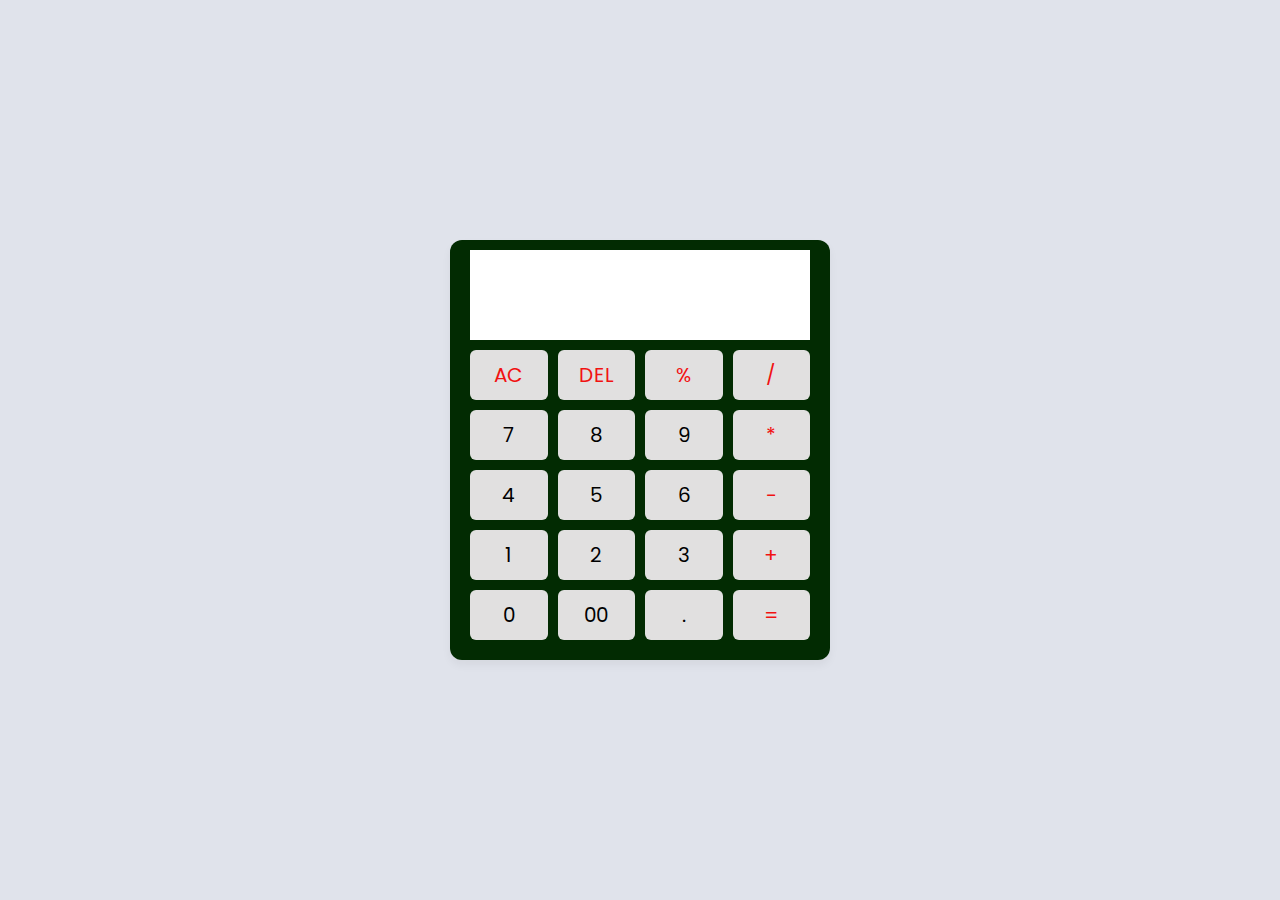
<file: index.html>
<!DOCTYPE html>
<html lang="en">

<head>
  <meta charset="UTF-8" />
  <meta http-equiv="X-UA-Compatible" content="IE=edge" />
  <meta name="viewport" content="width=device-width, initial-scale=1.0" />
  <title>Calculator</title>
  <link rel="stylesheet" href="style.css" />
</head>

<body>
  <div class="container">
    <input type="text" class="display" />

    <div class="buttons">
      <button class="operator" data-value="AC">AC</button>
      <button class="operator" data-value="DEL">DEL</button>
      <button class="operator" data-value="%">%</button>
      <button class="operator" data-value="/">/</button>

      <button data-value="7">7</button>
      <button data-value="8">8</button>
      <button data-value="9">9</button>
      <button class="operator" data-value="*">*</button>

      <button data-value="4">4</button>
      <button data-value="5">5</button>
      <button data-value="6">6</button>
      <button class="operator" data-value="-">-</button>

      <button data-value="1">1</button>
      <button data-value="2">2</button>
      <button data-value="3">3</button>
      <button class="operator" data-value="+">+</button>

      <button data-value="0">0</button>
      <button data-value="00">00</button>
      <button data-value=".">.</button>
      <button class="operator" data-value="=">=</button>
    </div>
  </div>

  <script src="script.js"></script>
</body>

</html>
</file>
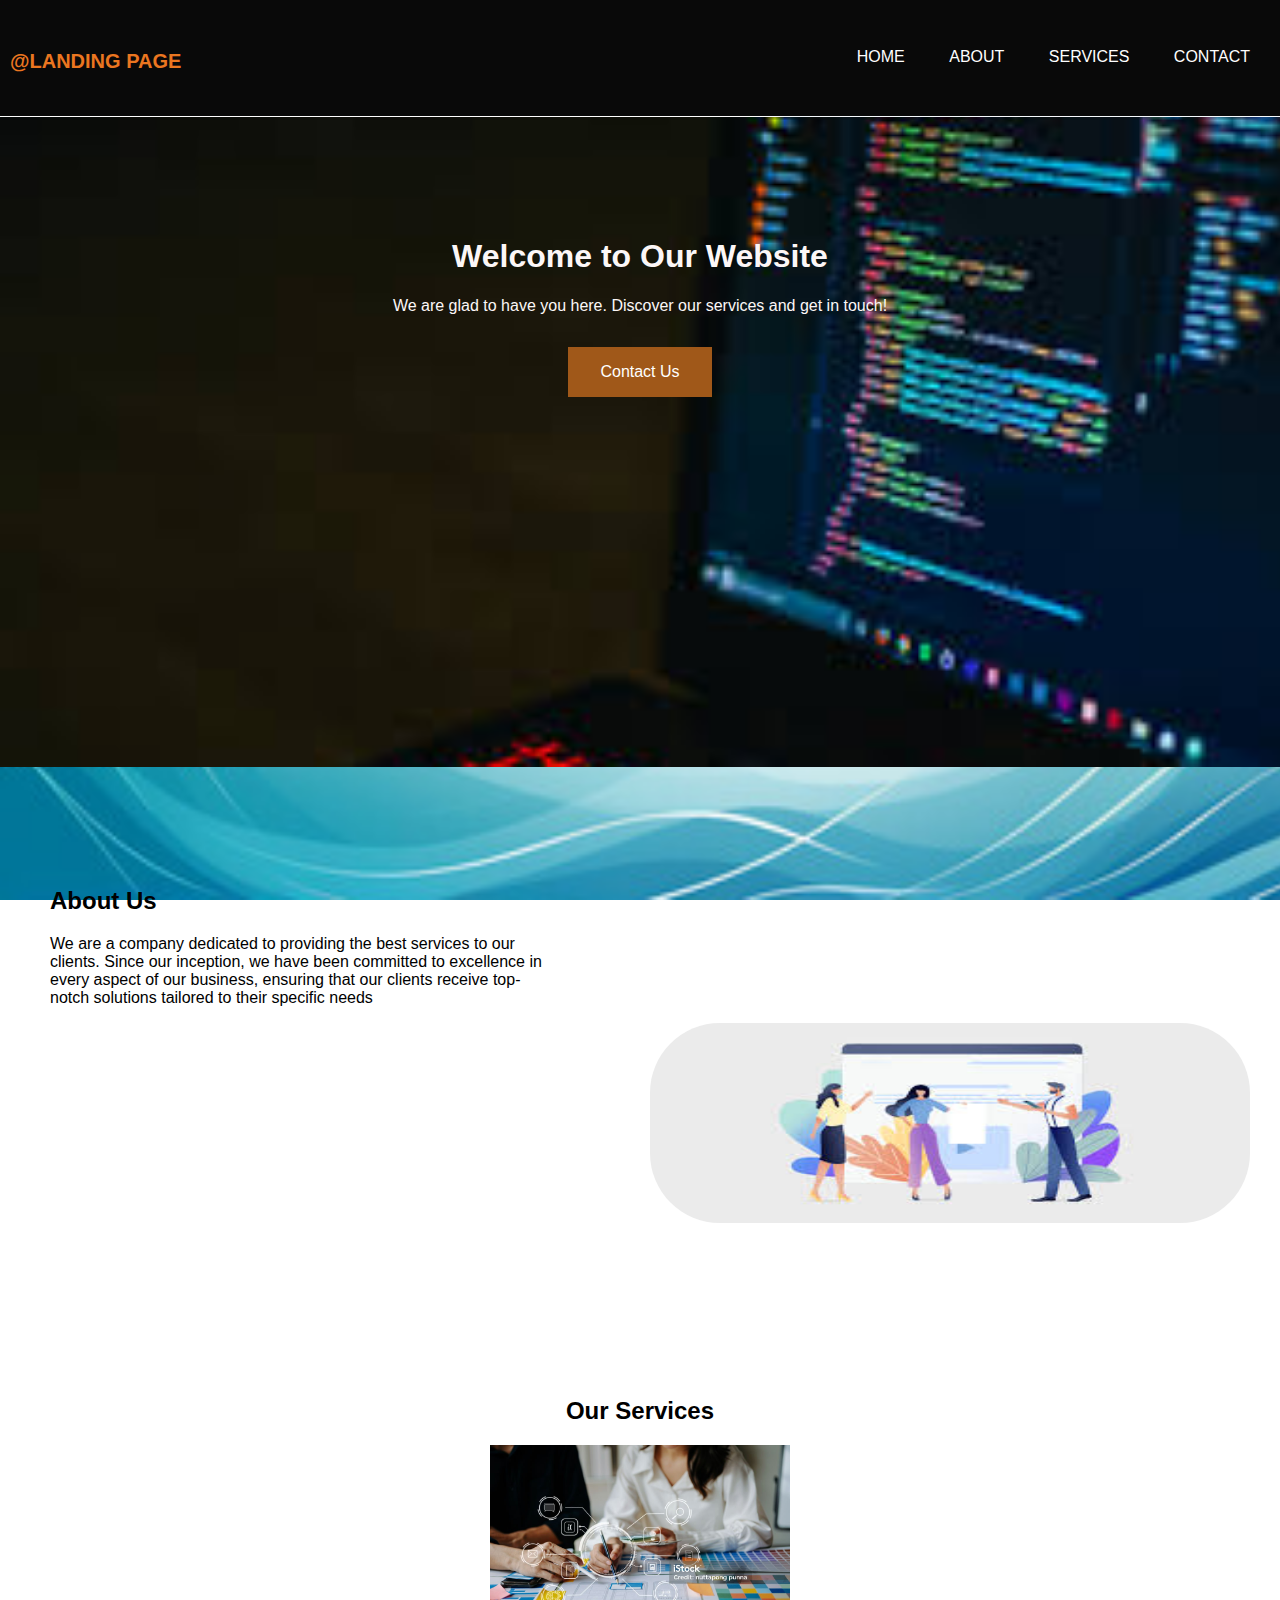
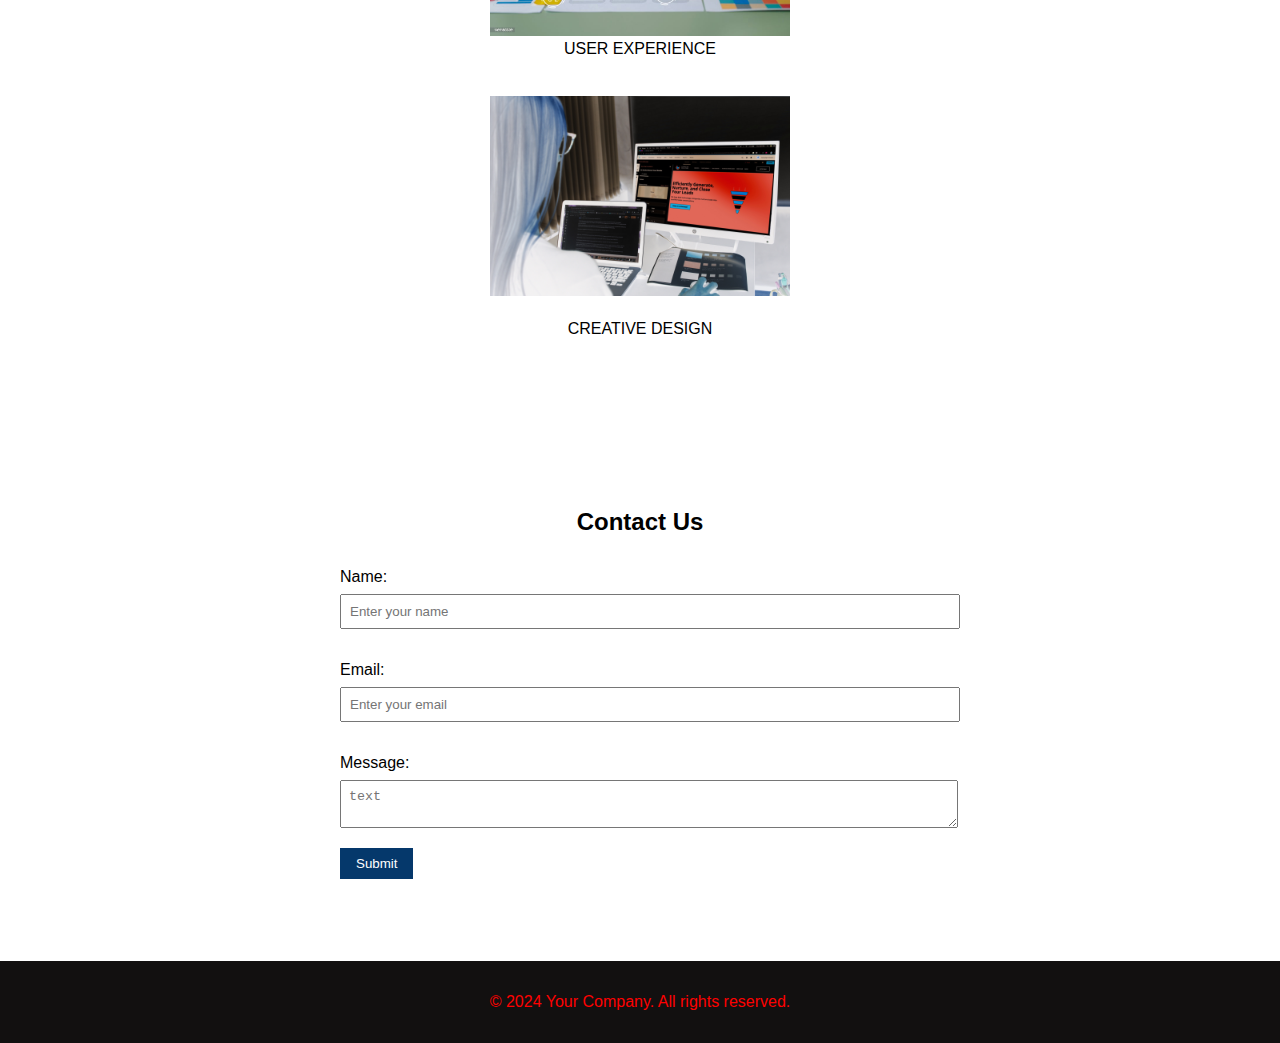
<file: landing.html>
<!DOCTYPE html>
<html lang="en">

<head>
    <meta charset="UTF-8">
    <meta name="viewport" content="width=device-width, initial-scale=1.0">
    <title>Landing Page</title>
    <link rel="stylesheet" href="landing.css">
</head>

<body>
    <header>
        <div class="nav">
            <nav>
                <h3>@LANDING PAGE</h3>
                <ul>
                    <li><a href="#home">Home</a></li>
                    <li><a href="#about">About</a></li>
                    <li><a href="#services">Services</a></li>
                    <li><a href="#contact">Contact</a></li>
                </ul>
            </nav>
        </div>
    </header>
    <section id="home">
        <!-- <marquee behavior="" direction="left"> -->
        <h1>Welcome to Our Website</h1>
        </marquee>
        <p>We are glad to have you here. Discover our services and get in touch!</p>
        <a href="#contact" class="btn">Contact Us</a>
    </section>
    <section id="about">
        <h2>About Us</h2>
        <p>We are a company dedicated to providing the best services to our clients.
            Since our inception, we have been committed to excellence in every aspect of our business, ensuring that our
            clients receive top-notch solutions tailored to their specific needs
        </p>
        <img src="/about.jpg" alt="">
    </section>

    </div>
    <section id="services">
        <h2>Our Services</h2>
        <!-- <ul>
            <li>USER EXPERIENCE</li>
            <li>CREATIVE DESIGN</li>
            <li>RETINA READY</li>
        </ul> -->

        <div class=";right">
            <img src="/user interface.jpg" alt="" width="300px">
            <div>USER EXPERIENCE</div>

        </div><br>

        <div class="left">
            <img src="/CREATIVE DESIGN.jpg" alt="">
            <div>CREATIVE DESIGN</div>


    </section>
    <section id="contact">
        <h2>Contact Us</h2>
        <div class="sd">
            <form>
                <label for="name">Name:</label>
                <input type="text" id="name" name="name" required placeholder="Enter your name">
                <label for="email">Email:</label>
                <input type="email" id="email" name="email" required placeholder="Enter your email">
                <label for="message">Message:</label>
                <textarea id="message" name="message" required placeholder="text"></textarea>
                <button type="submit">Submit</button>
            </form>
        </div>
    </section>
    <footer>
        <p>&copy; 2024 Your Company. All rights reserved.</p>
    </footer>
</body>

</html>
</file>
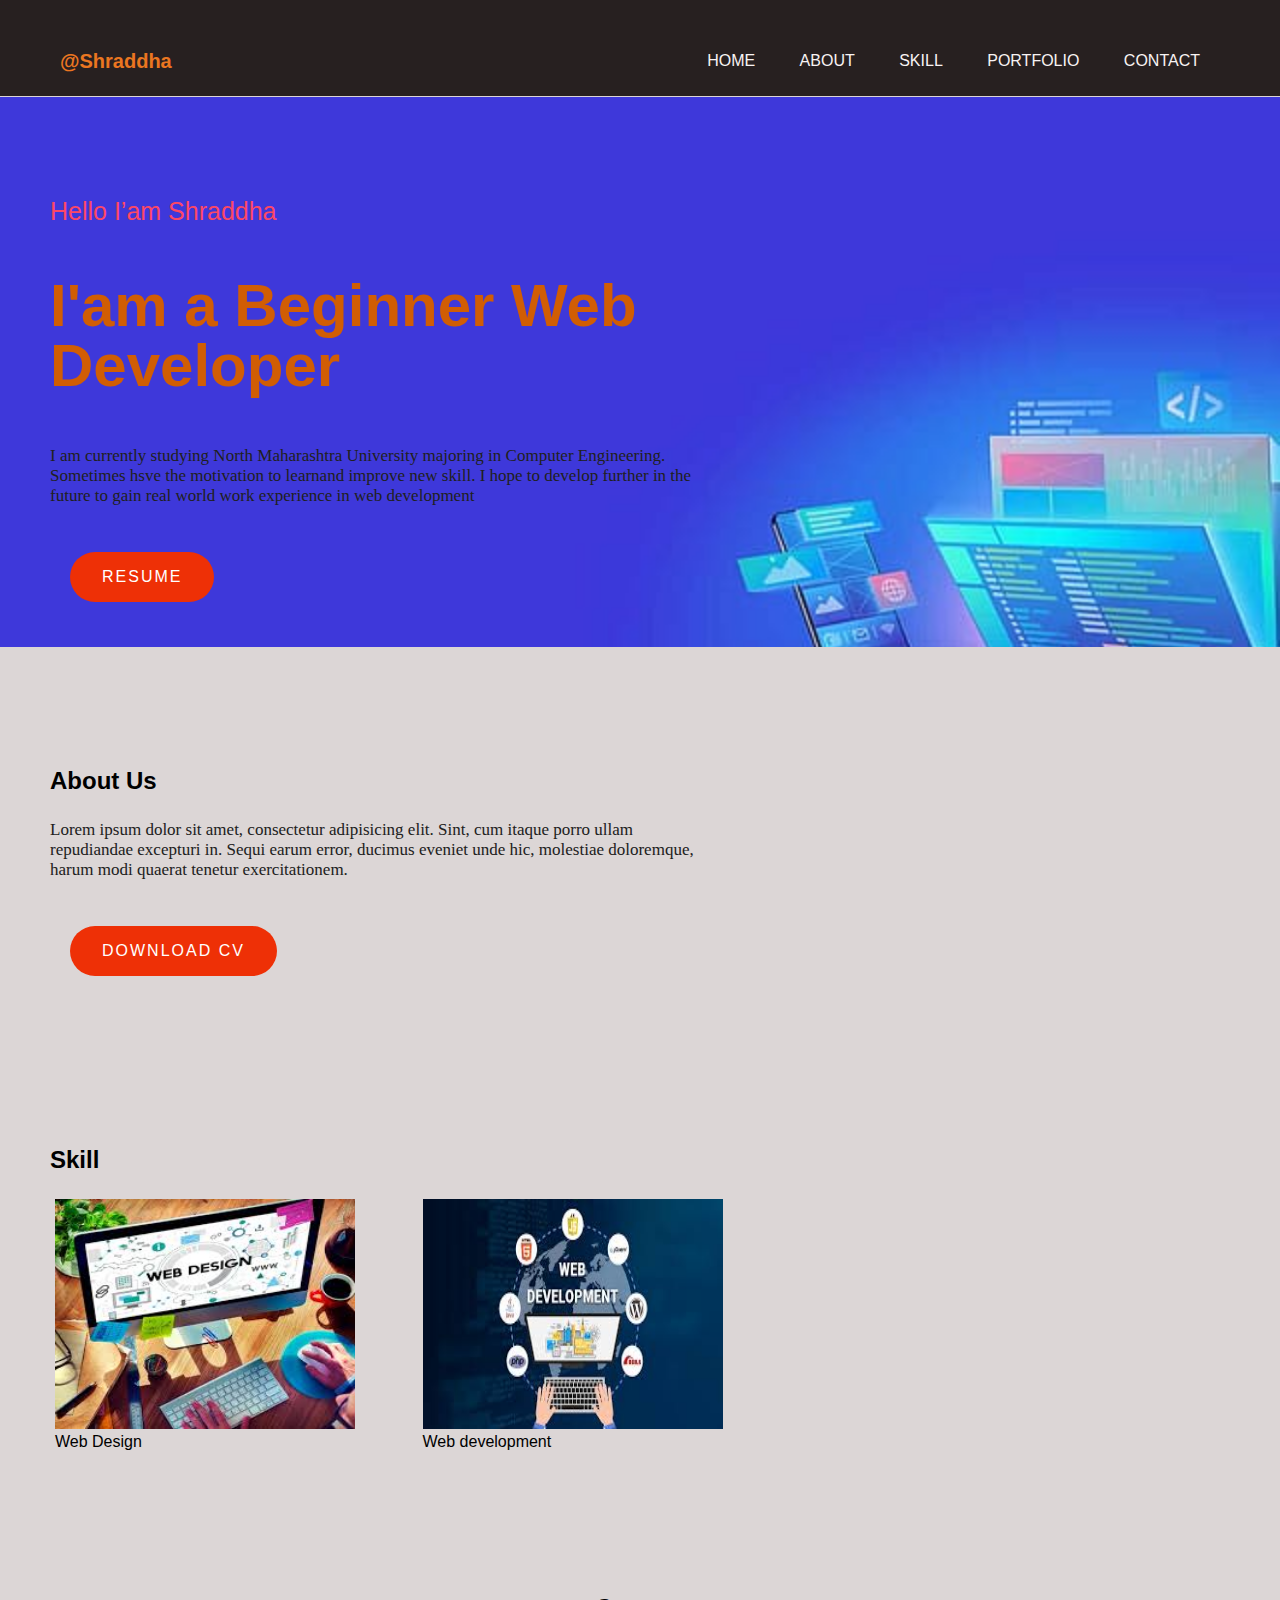
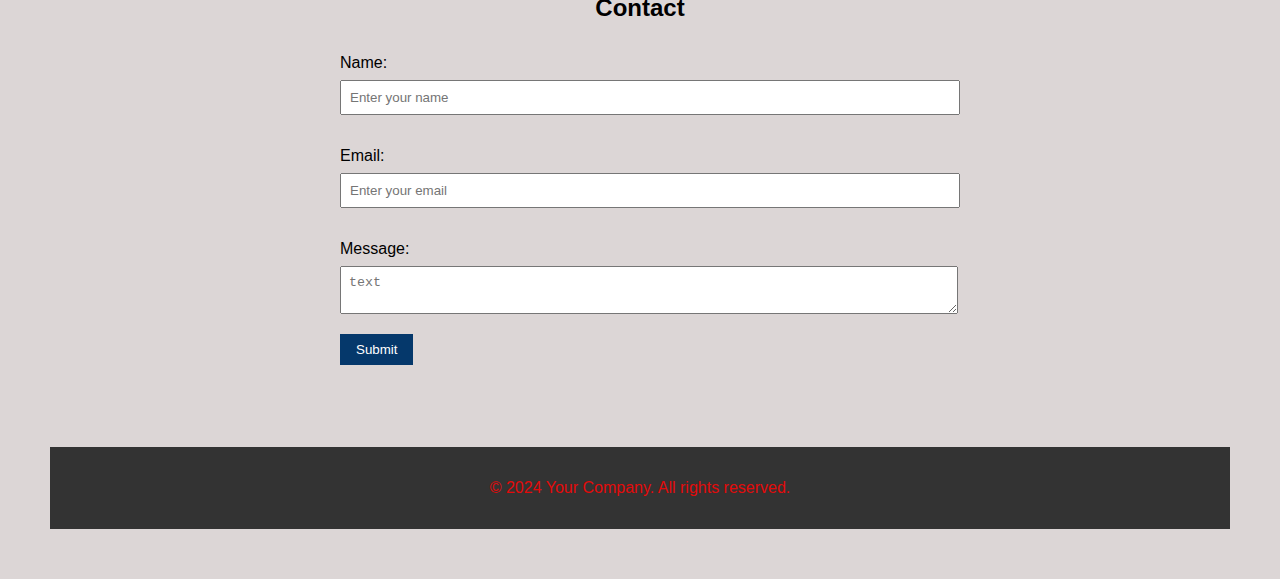
<file: port.html>
<!DOCTYPE html>
<html lang="en">

<head>
  <meta charset="UTF-8">
  <meta name="viewport" content="width=device-width, initial-scale=1.0">
  <link rel="stylesheet" href="port.css">
  <title>My Portfolio</title>
</head>

<body>
  <header>
    <div class="nav">
      <nav>
        <h3>@Shraddha</h3>
        <ul>
          <li><a href="#home">Home</a></li>
          <li><a href="#about">About</a></li>
          <li><a href="#skill">Skill</a></li>
          <li><a href="#portfolio">Portfolio</a></li>
          <li><a href="#contact">Contact</a></li>
        </ul>

      </nav>
      </nav>
    </div>
  </header>
  <section id="home">
    <div class="content">
      <span class="title">Hello I’am Shraddha</span>
      <h2>I'am a Beginner Web Developer <span></span></h2>
      <p>
        I am currently studying North Maharashtra University majoring in Computer Engineering. Sometimes hsve the
        motivation to learnand improve new skill. I hope to develop further in the future to gain real world work
        experience in web development
      </p>
      <a href="#" class="btn">Resume</a>
    </div>
  </section>
  <section id="about">
    <h2>About Us</h2>
    <p>Lorem ipsum dolor sit amet, consectetur adipisicing elit. Sint, cum itaque porro ullam repudiandae excepturi
      in. Sequi earum error, ducimus eveniet unde hic, molestiae doloremque, harum modi quaerat tenetur
      exercitationem.</p>

    <a href="#" class="btn">Download CV</a>
  </section>
  <section id="skill">
    <h2>Skill</h2>
    <div class="clearfix">
      <div class="img-container">
        <img src="/web.jpeg" alt="" width="300px" height="230px">
        <div>Web Design</div>

      </div>

      <div class="img-container">
        <img src="/web dev.jpeg" alt="" width="300px" height="230px">
        <div>Web development</div>

        <!-- <div class="img-container">
                <img src="/task_2/mobile-app.jpg" alt="" width="300px" height="230px">
                <div>App development</div> -->

      </div>
    </div><br>
    <section id="contact">
      <h2>Contact </h2>
      <div class="sd">
        <form>
          <label for="name">Name:</label>
          <input type="text" id="name" name="name" required placeholder="Enter your name">
          <label for="email">Email:</label>
          <input type="email" id="email" name="email" required placeholder="Enter your email">
          <label for="message">Message:</label>
          <textarea id="message" name="message" required placeholder="text"></textarea>
          <button type="submit">Submit</button>
        </form>
      </div>
    </section>
    <footer>
      <p>&copy; 2024 Your Company. All rights reserved.</p>
    </footer>

</body>

</html>
</file>
<file: style.css>
/* Import Google font - Poppins */
@import url("https://fonts.googleapis.com/css2?family=Poppins:wght@300;400;500;600;700&display=swap");

* {
  margin: 0;
  padding: 0;
  box-sizing: border-box;
  font-family: "Poppins", sans-serif;
}

body {
  height: 100vh;
  display: flex;
  align-items: center;
  justify-content: center;
  background: #e0e3eb;
}

.container {
  position: relative;
  max-width: 380px;
  width: 100%;
  border-radius: 12px;
  padding: 10px 20px 20px;
  background: #022b02;
  box-shadow: 0 5px 10px rgba(0, 0, 0, 0.05);
}

.display {
  height: 90px;
  width: 100%;
  outline: none;
  border: none;
  text-align: right;
  margin-bottom: 10px;
  font-size: 25px;
  color: #000e1a;
  pointer-events: none;
}

.buttons {
  display: grid;
  grid-gap: 10px;
  grid-template-columns: repeat(4, 1fr);
}

.buttons button {
  padding: 10px;
  border-radius: 6px;
  border: none;
  font-size: 20px;
  cursor: pointer;
  background-color: #e1e0e0;
}

.buttons button:active {
  transform: scale(0.99);
}

.operator {
  color: #f11212;
}
</file>
<file: landing.css>
body {
    font-family: Arial, sans-serif;
    margin: 0;
    padding: 0;
    background-color: white;
    background-image: url(/skyblue.jpg);
    background-repeat: no-repeat;
    background-attachment: fixed;
    background-size: cover;
}

header {
    background: #090909;
    color: #fff;
    padding: 1rem 10px 0;
    text-align: right;
    margin-top: 0px;
    height: 100px;
    margin-bottom: 1px;

}



nav {
    height: 80px;

}

nav h3 {
    float: left;
    line-height: 50px;
    font-size: 20px;
    font-size: inline;
    color: #eb7620;
}

nav ul {
    float: right;
    line-height: 50px;
}

nav ul li {
    display: inline-block;
    list-style: none;
    padding: 0px 20px;
}

nav ul li a {
    color: #fff;
    text-decoration: none;
    text-transform: uppercase;
    border-radius: 5px;
}

nav ul li a:hover {
    background-color: #eb7620;
    transition: 0, 5s ease;
}

section {
    /* padding: 2rem; */
    text-align: center;
    margin-top: 0px;
    padding: 50px;
    padding-top: 100px;
}


#home {
    /* background: #ea7898; */
    color: #fcf7f7;
    background-image: url(/download\ \(1\).jpg);
    background-attachment: fixed;
    background-repeat: no-repeat;
    background-size: cover;
    /* font-size: 35px; */
    height: 500px;
}

.btn {
    display: inline-block;
    padding: 1rem 2rem;
    margin-top: 1rem;
    background: #a05819;
    color: #fff;
    text-decoration: none;

}

#about {
    text-align: left;

    width: 500px;
    display: inline-block;



}

#about img {
    position: static;
    right: 300px;
    width: 600px;
    text-align: right;
    margin-left: 600px;
    border-radius: 70px;
    display: inline-block;
    height: 200px;



}

.right img {
    padding: 30px 50px;
    width: 300px;

}

.left img {
    padding: 20px 50px;
    width: 300px;
    filter: invert(200%);

}




form {
    max-width: 600px;
    margin: 2rem auto;
    text-align: left;


}

form label {
    display: block;
    margin: 1rem 0 0.5rem;

}

form input,
form textarea {
    width: 100%;
    padding: 0.5rem;
    margin-bottom: 1rem;
}

button {
    padding: 0.5rem 1rem;
    background: #05386b;
    color: #fff;
    border: none;
}

footer {
    background: #121010;
    color: red;
    text-align: center;
    padding: 1rem 0;
}
</file>
<file: port.css>
body {
  font-family: Arial, sans-serif;
  margin: 0;
  padding: 0;
  background-color: rgb(220, 214, 214);
  background-attachment: fixed;
  background-size: cover;
}

header {
  background: #272020;
  color: #fff;
  padding: 1rem 10px 0;
  text-align: right;
  margin-top: 0px;
  height: 80px;
  margin-bottom: 1px;

}

nav {
  position: relative;
  height: 80px;
  display: flex;
  align-items: center;
  justify-content: space-between;
  padding: 5px 50px;
  /* background-color: #272020;
   */

}

nav h3 {
  float: left;
  line-height: 30px;
  font-size: 20px;
  font-size: inline;
  color: #eb7620;
}

nav ul {
  float: right;
  line-height: 50px;
}

nav ul li {
  display: inline-block;
  list-style: none;
  padding: 0px 20px;
}

nav ul li a {
  color: #f8f3f3;
  text-decoration: none;
  text-transform: uppercase;
  border-radius: 5px;
  /* margin-bottom: 50px; */
}

nav ul li a:hover {
  /* background-color: #eb7620; */
  transition: 0, 5s ease;
  color: #fd4766;

}

section {


  /* padding: 2rem; */
  /* text-align: center; */
  margin-top: 0px;
  padding: 50px;
  padding-top: 100px;
}

#home {

  /* margin-top: 100px; */
  background-image: url(/front.jpg);
  background-attachment: fixed;
  background-repeat: no-repeat;
  background-size: cover;
  font-size: 17px;
  height: 400px;
}

.content h2 {
  color: #d15d04;
  font-size: 60px;
  font-weight: 900;
  line-height: 60px;
  text-transform: inherit;
  width: 60%;
}

.title {
  color: #fd4766;
  font-family: Arial, Helvetica, sans-serif;
  font-size: 25px;

}

.content p {
  width: 55%;
  color: #202020;
  margin-top: 25px;
  margin-bottom: 30px;
  font-family: 'Times New Roman', Times, serif;
  text-align: left;
}

.btn {
  display: inline-block;
  padding: 1rem 2rem;
  margin-top: 1rem;
  background: #ee3006;
  color: #fff;
  border-radius: 300px;
  text-decoration: none;
  font-size: 16px;
  text-transform: uppercase;
  letter-spacing: 2px;
  transition: all 0.4s ease-in-out;
  margin-left: 20px;

}

.btn:hover {
  background: transparent;
  border-color: #fd4766;
  color: #fd4766;
}

#about p {
  font-size: 17px;
  width: 55%;
  color: #202020;
  margin-top: 25px;
  margin-bottom: 30px;
  font-family: 'Times New Roman', Times, serif;
  text-align: left;

}

/* *{
    box-sizing: border-box;
  } */

.img-container {
  float: left;
  width: 30.30%;
  padding: 5px;
}

.clearfix::after {
  content: "";
  clear: both;
  display: table;
}

form {
  max-width: 600px;
  margin: 2rem auto;
  /* text-align: left; */


}

form label {
  display: block;
  margin: 1rem 0 0.5rem;


}

form input,
form textarea {
  width: 100%;
  padding: 0.5rem;
  margin-bottom: 1rem;
}

button {
  padding: 0.5rem 1rem;
  background: #05386b;
  color: #fff;
  border: none;
}

#contact h2 {
  text-align: center;
}

footer {
  background: #333;
  /* display: block; */
  color: #e30a0a;
  text-align: center;
  padding: 1rem 0;
  /* position: fixed; */
  width: 100%;
  bottom: 0;
  /* margin-left: 1px; */
 
}
</file>
